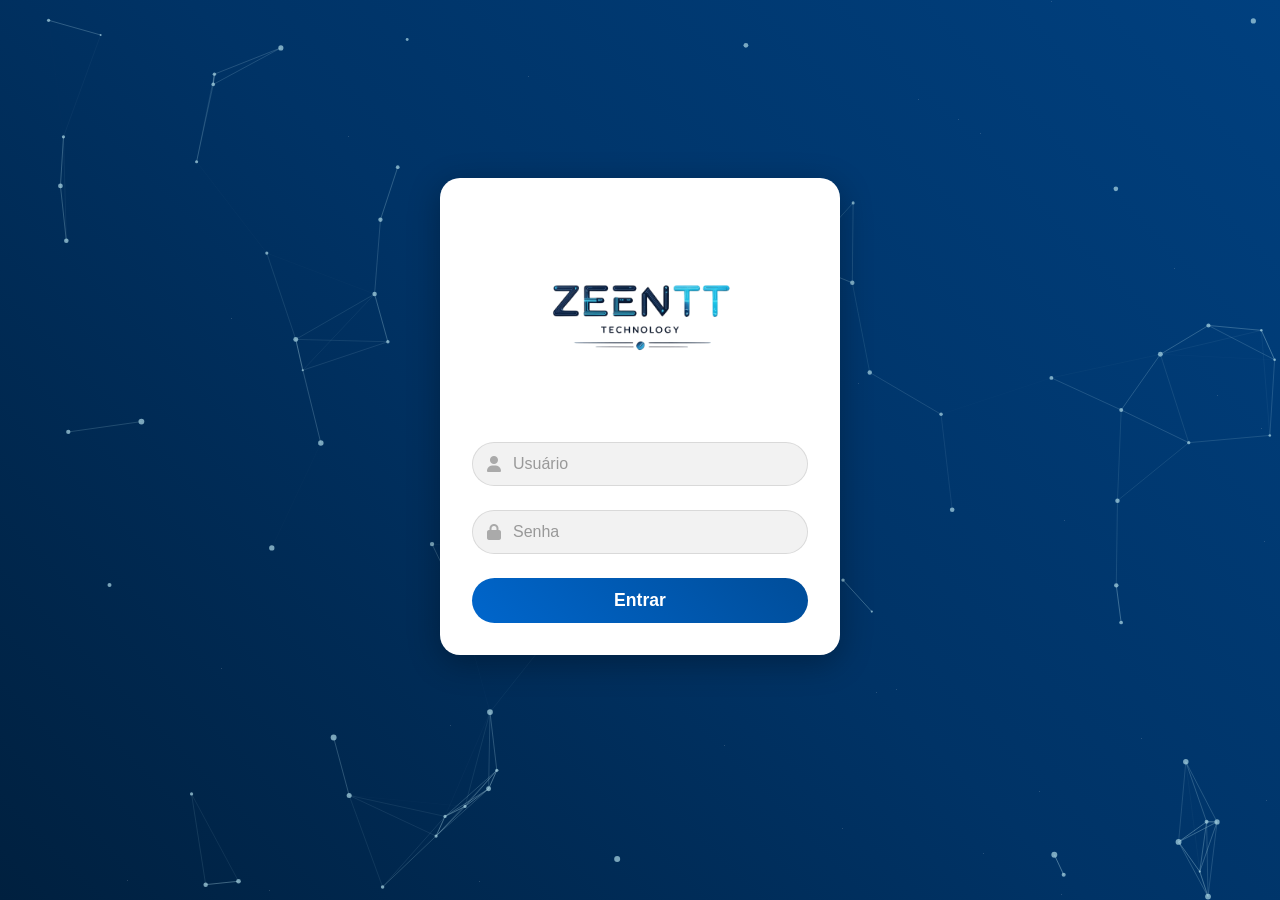
<file: login.html>
<!DOCTYPE html>
<html lang="pt-BR">
<head>
    <meta charset="UTF-8">
    <meta name="viewport" content="width=device-width, initial-scale=1.0">
    <title>ZEENTT - Login</title>
    <link rel="stylesheet" href="https://cdnjs.cloudflare.com/ajax/libs/font-awesome/6.0.0/css/all.min.css">
    <style>
        * {
            margin: 0;
            padding: 0;
            box-sizing: border-box;
            font-family: 'Segoe UI', Tahoma, Geneva, Verdana, sans-serif;
        }

        body {
            min-height: 100vh;
            background: linear-gradient(45deg, #00203FFF, #003366, #00407F);
            display: flex;
            flex-direction: column;
            justify-content: center;
            align-items: center;
            overflow: hidden;
            position: relative;
        }

        .animation-background {
            position: absolute;
            top: 0;
            left: 0;
            width: 100%;
            height: 100%;
            pointer-events: none;
            z-index: 0;
            overflow: hidden;
        }

        #plexus-canvas { /* NOVO: Estilo para o canvas do Plexus */
            position: absolute;
            top: 0;
            left: 0;
            width: 100%;
            height: 100%;
            z-index: -1; /* Coloca atrás dos outros elementos animados se necessário */
        }

        .device {
            position: absolute;
            border: 1px solid rgba(173, 216, 230, 0.3);
            border-radius: 8px;
            opacity: 0;
            animation: device-flow 12s infinite ease-in-out;
            display: flex;
            align-items: center;
            justify-content: center;
            box-shadow: 0 0 5px rgba(173, 216, 230, 0.1), 0 0 10px rgba(173, 216, 230, 0.1);
            z-index: 0; /* Para garantir que fique acima do canvas plexus se z-index do plexus for -1 */
        }

        .device-screen {
            width: 80%;
            height: 70%;
            background: rgba(0, 150, 255, 0.1);
            border-radius: 4px;
            position: relative;
            overflow: hidden;
        }
        .device-screen::before {
            content: "";
            position: absolute;
            top: 0; left: 0;
            width: 100%; height: 100%;
            background: repeating-linear-gradient(
                transparent,
                transparent 1px,
                rgba(0, 100, 150, 0.1) 1px,
                rgba(0, 100, 150, 0.1) 2px
            );
            opacity: 0.5;
        }

        .phone { width: 25px; height: 50px; }
        .tablet { width: 60px; height: 40px; }
        .computer { width: 70px; height: 45px; }
        .computer .device-screen { height: 75%; }
        .computer::after {
            content: '';
            position: absolute;
            bottom: 3px; left: 5%; right: 5%;
            height: 5px;
            background-color: rgba(173, 216, 230, 0.2);
            border-radius: 0 0 3px 3px;
        }

        @keyframes device-flow {
            0% {
                opacity: 0;
                transform: translateY(10vh) translateX(-10vw) scale(0.5) rotate(-30deg);
            }
            10% {
                opacity: 0.8;
                transform: translateY(0) translateX(0) scale(0.8) rotate(10deg);
            }
            20%, 30% {
                opacity: 1;
                transform: scale(1) rotate(0deg);
                box-shadow: 0 0 15px rgba(173, 216, 230, 0.6), 0 0 30px rgba(173, 216, 230, 0.4);
            }
            30% { }
            60% {
                opacity: 0.7;
                transform: translateY(-5vh) translateX(5vw) scale(0.9) rotate(-10deg);
                box-shadow: 0 0 5px rgba(173, 216, 230, 0.2);
            }
            80% {
                opacity: 0.3;
                 transform: translateY(-15vh) translateX(15vw) scale(0.6) rotate(20deg);
            }
            100% {
                opacity: 0;
                transform: translateY(-25vh) translateX(25vw) scale(0.2) rotate(45deg);
            }
        }

        .data-line {
            position: absolute;
            background: linear-gradient(90deg, rgba(173, 216, 230,0), rgba(173, 216, 230,0.5), rgba(173, 216, 230,0));
            height: 1px;
            opacity: 0;
            animation: flow-line 12s infinite ease-in-out;
            border-radius: 1px;
            z-index: 0; /* Para garantir que fique acima do canvas plexus se z-index do plexus for -1 */
        }
        @keyframes flow-line {
            0%, 100% { opacity: 0; width: 0%; }
            20% { opacity: 0.6; width: 50%; transform: translateX(0); }
            70% { opacity: 0.6; width: 50%; transform: translateX(100%); }
            90% { opacity: 0; width: 0%; transform: translateX(200%);}
        }

        .animation-background .device:nth-child(1) { animation-delay: 0s; top: 20%; left: 15%; }
        .animation-background .device:nth-child(2) { animation-delay: 3s; top: 60%; right: 10%; }
        .animation-background .device:nth-child(3) { animation-delay: 1.5s; bottom: 15%; left: 30%; }
        .animation-background .device:nth-child(4) { animation-delay: 4.5s; top: 10%; right: 25%; }
        .animation-background .device:nth-child(5) { animation-delay: 2s; bottom: 50%; left: 5%; }
        .animation-background .device:nth-child(6) { animation-delay: 5s; top: 35%; right: 40%; }

        .animation-background .data-line:nth-child(7) { top: 25%; left: 5%; animation-delay: 0.5s; transform-origin: left; }
        .animation-background .data-line:nth-child(8) { top: 55%; right: 5%; animation-delay: 3.5s; transform-origin: right; transform: scaleX(-1); }
        .animation-background .data-line:nth-child(9) { bottom: 20%; left: 40%; animation-delay: 2s; width: 30vw !important;}


        .container {
            background: #ffffff;
            padding: 2rem;
            border-radius: 20px;
            box-shadow: 0 8px 32px rgba(0, 0, 0, 0.3);
            width: 100%;
            max-width: 400px;
            transform: translateY(0);
            animation: float 6s ease-in-out infinite;
            position: relative;
            z-index: 1; /* Garante que o container fique na frente das animações */
            margin-bottom: 20px;
        }

        @keyframes float {
            0% { transform: translateY(0px); }
            50% { transform: translateY(-15px); }
            100% { transform: translateY(0px); }
        }

        .logo { text-align: center; margin-bottom: 2rem; }
        .form-group { margin-bottom: 1.5rem; position: relative; }
        .form-group i { position: absolute; left: 15px; top: 50%; transform: translateY(-50%); color: #aaaaaa; transition: all 0.3s ease; }
        .form-group input { width: 100%; padding: 12px 40px; background: rgba(0, 0, 0, 0.05); border: 1px solid rgba(0,0,0,0.1); border-radius: 25px; color: #333333; font-size: 1rem; transition: all 0.3s ease; }
        .form-group input:focus { outline: none; background: rgba(0, 0, 0, 0.02); box-shadow: 0 0 0 2px rgba(0, 56, 111, 0.2); border-color: #00386f; }
        .form-group input::placeholder { color: #999999; }
        .form-group input:focus + i { transform: translateY(-50%) scale(1.2); color: #00386f; }

        button[type="submit"] { width: 100%; padding: 12px; background: linear-gradient(45deg, #0066cc, #004d99); border: none; border-radius: 25px; color: #fff; font-size: 1.1rem; font-weight: bold; cursor: pointer; transition: all 0.3s ease; position: relative; overflow: hidden; }
        button[type="submit"]:hover { background: linear-gradient(45deg, #004d99, #0066cc); transform: translateY(-2px); box-shadow: 0 5px 15px rgba(0, 0, 0, 0.3); }
        button[type="submit"]:active { transform: translateY(0); }
        button[type="submit"]::after { content: ''; position: absolute; top: 50%; left: 50%; width: 5px; height: 5px; background: rgba(255, 255, 255, 0.5); opacity: 0; border-radius: 100%; transform: scale(1, 1) translate(-50%); transform-origin: 50% 50%; }
        button[type="submit"]:focus:not(:active)::after { animation: ripple 1s ease-out; }

        @keyframes ripple {
            0% { transform: scale(0, 0); opacity: 0.5; }
            100% { transform: scale(100, 100); opacity: 0; }
        }

        .mensagem-login { margin-top: 1rem; padding: 10px; border-radius: 5px; text-align: center; animation: slideIn 0.3s ease-out; }
        @keyframes slideIn {
            from { transform: translateY(-20px); opacity: 0; }
            to { transform: translateY(0); opacity: 1; }
        }

        .particles { position: fixed; top: 0; left: 0; width: 100%; height: 100%; pointer-events: none; z-index: -1; } /* z-index ajustado para -1 para ficar atrás do plexus se necessário */
        .particle { position: absolute; width: 1px; height: 1px; background: rgba(255, 255, 255, 0.2); border-radius: 50%; animation: particleFloat-1 30s infinite linear; }
        @keyframes particleFloat-1 {
            0% { transform: translateY(0) translateX(0) scale(0.5); opacity: 0; }
            50% { opacity: 0.6; }
            100% { transform: translateY(-100vh) translateX(50px) scale(1); opacity: 0; }
        }

        @keyframes particleFloat-2 {
            0% { transform: translateY(0) translateX(0) scale(0.5); opacity: 0; }
            50% { opacity: 0.6; }
            100% { transform: translateY(-100vh) translateX(-50px) scale(1); opacity: 0; }
        }

        @keyframes particleFloat-3 {
            0% { transform: translateY(0) translateX(0) scale(0.5); opacity: 0; }
            50% { opacity: 0.6; }
            100% { transform: translateY(-100vh) translateX(0) scale(1); opacity: 0; }
        }

        .particle-1 { animation: particleFloat-1 30s infinite linear; }
        .particle-2 { animation: particleFloat-2 30s infinite linear; }
        .particle-3 { animation: particleFloat-3 30s infinite linear; }

        .slogan-container { text-align: center; width: 100%; padding: 10px 20px; margin-top: 15px; z-index: 1; height: 2em; }
        #slogan-digitado { color: #FFFFFF; font-size: 1.1em; font-weight: 500; letter-spacing: 0.5px; text-shadow: 0 1px 3px rgba(0, 0, 0, 0.4); display: inline-block; font-family: 'Courier New', Courier, monospace; white-space: nowrap; overflow: hidden; border-right: .15em solid orange; animation: blink-caret .75s step-end infinite; }
        @keyframes blink-caret { from, to { border-color: transparent } 50% { border-color: orange; } }
    </style>
</head>
<body>
    <div class="animation-background">
        <canvas id="plexus-canvas"></canvas> 
        <div class="device phone"><div class="device-screen"></div></div>
        <div class="device tablet"><div class="device-screen"></div></div>
        <div class="device computer"><div class="device-screen"></div></div>
        <div class="device phone"><div class="device-screen"></div></div>
        <div class="device tablet"><div class="device-screen"></div></div>
        <div class="device computer"><div class="device-screen"></div></div>
        <div class="data-line"></div>
        <div class="data-line"></div>
        <div class="data-line"></div>
    </div>

    <div class="particles" id="particles"></div>

    <div class="container">
        <div class="logo">
            <img src="img/Zeentt Logo.png" alt="Zeentt Logo" style="width: 200px; height: auto; margin: 0 auto; display: block;">
        </div>
        <form id="loginForm">
            <div class="form-group">
                <input type="text" id="username" placeholder="Usuário" required>
                <i class="fas fa-user"></i>
            </div>
            <div class="form-group">
                <input type="password" id="password" placeholder="Senha" required>
                <i class="fas fa-lock"></i>
            </div>
            <button type="submit">Entrar</button>
        </form>
    </div>

    <div class="slogan-container">
        <p id="slogan-digitado"></p>
    </div>

    <script src="js/script.js"></script>
    <script>
        // --- INÍCIO DO CÓDIGO PLEXUS ---
        const canvasPlexus = document.getElementById('plexus-canvas');
        const ctxPlexus = canvasPlexus.getContext('2d');
        let animationFrameIdPlexus;

        function resizeCanvasPlexus() {
            canvasPlexus.width = window.innerWidth;
            canvasPlexus.height = window.innerHeight;
        }
        resizeCanvasPlexus();
        window.addEventListener('resize', resizeCanvasPlexus);

        let particlesPlexusArray = [];
        const numberOfParticlesPlexus = calculateNumberOfParticles();
        const connectDistancePlexus = calculateConnectDistance();


        function calculateNumberOfParticles() {
            // Ajusta o número de partículas com base na largura da tela
            if (window.innerWidth < 768) {
                return 30; // Menos partículas para telas pequenas
            } else if (window.innerWidth < 1200) {
                return 60;
            } else {
                return 80; // Mais partículas para telas maiores
            }
        }

        function calculateConnectDistance() {
             // Ajusta a distância de conexão
            if (window.innerWidth < 768) {
                return 80;
            } else if (window.innerWidth < 1200) {
                return 100;
            } else {
                return 120;
            }
        }


        class ParticlePlexus {
            constructor(x, y, size, color, speedX, speedY) {
                this.x = x;
                this.y = y;
                this.size = size;
                this.color = color;
                this.speedX = speedX;
                this.speedY = speedY;
            }
            draw() {
                ctxPlexus.beginPath();
                ctxPlexus.arc(this.x, this.y, this.size, 0, Math.PI * 2, false);
                ctxPlexus.fillStyle = this.color;
                ctxPlexus.fill();
            }
            update() {
                if (this.x + this.size > canvasPlexus.width || this.x - this.size < 0) {
                    this.speedX = -this.speedX;
                }
                if (this.y + this.size > canvasPlexus.height || this.y - this.size < 0) {
                    this.speedY = -this.speedY;
                }
                this.x += this.speedX;
                this.y += this.speedY;
                this.draw();
            }
        }

        function initPlexusParticles() {
            particlesPlexusArray = [];
            const numParticles = calculateNumberOfParticles(); // Recalcula ao inicializar
            for (let i = 0; i < numParticles; i++) {
                let size = Math.random() * 2 + 1; // Tamanho entre 1 e 3
                let x = Math.random() * (canvasPlexus.width - size * 2) + size;
                let y = Math.random() * (canvasPlexus.height - size * 2) + size;
                let speedX = (Math.random() * 0.4) - 0.2; // Velocidade entre -0.2 e 0.2
                let speedY = (Math.random() * 0.4) - 0.2;
                let color = 'rgba(173, 216, 230, 0.7)'; // Cor LightBlue semi-transparente
                particlesPlexusArray.push(new ParticlePlexus(x, y, size, color, speedX, speedY));
            }
        }
        initPlexusParticles();


        function connectPlexusParticles() {
            const connectDist = calculateConnectDistance(); // Recalcula a distância de conexão
            for (let a = 0; a < particlesPlexusArray.length; a++) {
                for (let b = a + 1; b < particlesPlexusArray.length; b++) {
                    let dx = particlesPlexusArray[a].x - particlesPlexusArray[b].x;
                    let dy = particlesPlexusArray[a].y - particlesPlexusArray[b].y;
                    let distance = Math.sqrt(dx * dx + dy * dy);

                    if (distance < connectDist) {
                        ctxPlexus.strokeStyle = `rgba(173, 216, 230, ${1 - distance / connectDist})`; // Opacidade baseada na distância
                        ctxPlexus.lineWidth = 0.5; // Linhas finas
                        ctxPlexus.beginPath();
                        ctxPlexus.moveTo(particlesPlexusArray[a].x, particlesPlexusArray[a].y);
                        ctxPlexus.lineTo(particlesPlexusArray[b].x, particlesPlexusArray[b].y);
                        ctxPlexus.stroke();
                    }
                }
            }
        }

        function animatePlexus() {
            ctxPlexus.clearRect(0, 0, canvasPlexus.width, canvasPlexus.height);
            for (let i = 0; i < particlesPlexusArray.length; i++) {
                particlesPlexusArray[i].update();
            }
            connectPlexusParticles();
            animationFrameIdPlexus = requestAnimationFrame(animatePlexus);
        }


        // Lidar com redimensionamento da janela para o Plexus
        window.addEventListener('resize', () => {
            cancelAnimationFrame(animationFrameIdPlexus); // Cancela a animação anterior
            resizeCanvasPlexus();
            initPlexusParticles(); // Reinicializa as partículas para as novas dimensões
            animatePlexus(); // Reinicia a animação
        });

        animatePlexus();
        // --- FIM DO CÓDIGO PLEXUS ---


        // --- Código existente ---
        function createParticles() {
            const particlesContainer = document.getElementById('particles');
            if (particlesContainer) {
                for (let i = 0; i < 30; i++) {
                    const particle = document.createElement('div');
                    const particleType = Math.floor(Math.random() * 3) + 1;
                    particle.className = `particle particle-${particleType}`;
                    particle.style.left = Math.random() * 100 + 'vw';
                    particle.style.top = Math.random() * 100 + 'vh';
                    particle.style.animationDelay = Math.random() * 15 + 's';
                    particle.style.animationDuration = (Math.random() * 20 + 15) + 's';
                    particlesContainer.appendChild(particle);
                }
            }
        }

        function typeWriter(element, text, speed, pauseTime) {
            let i = 0;
            let isDeleting = false;
            const initialDelay = 1500;

            function type() {
                if (!element) return;
                const currentText = text;
                if (isDeleting) {
                    element.textContent = currentText.substring(0, i - 1);
                    i--;
                    if (i === 0) {
                        isDeleting = false;
                        setTimeout(type, pauseTime);
                        return;
                    }
                } else {
                    element.textContent = currentText.substring(0, i + 1);
                    i++;
                    if (i === currentText.length) {
                        isDeleting = true;
                        setTimeout(type, pauseTime + 1000);
                        return;
                    }
                }
                setTimeout(type, isDeleting ? speed / 2 : speed);
            }
            setTimeout(type, initialDelay);
        }

        window.addEventListener('load', () => {
            createParticles();
            const sloganElement = document.getElementById('slogan-digitado');
            const sloganText = "Precisou? deixa com a Zeentt...";
            if (sloganElement) {
                typeWriter(sloganElement, sloganText, 100, 2000);
            }
        });
    </script>
</body>
</html>
</file>
